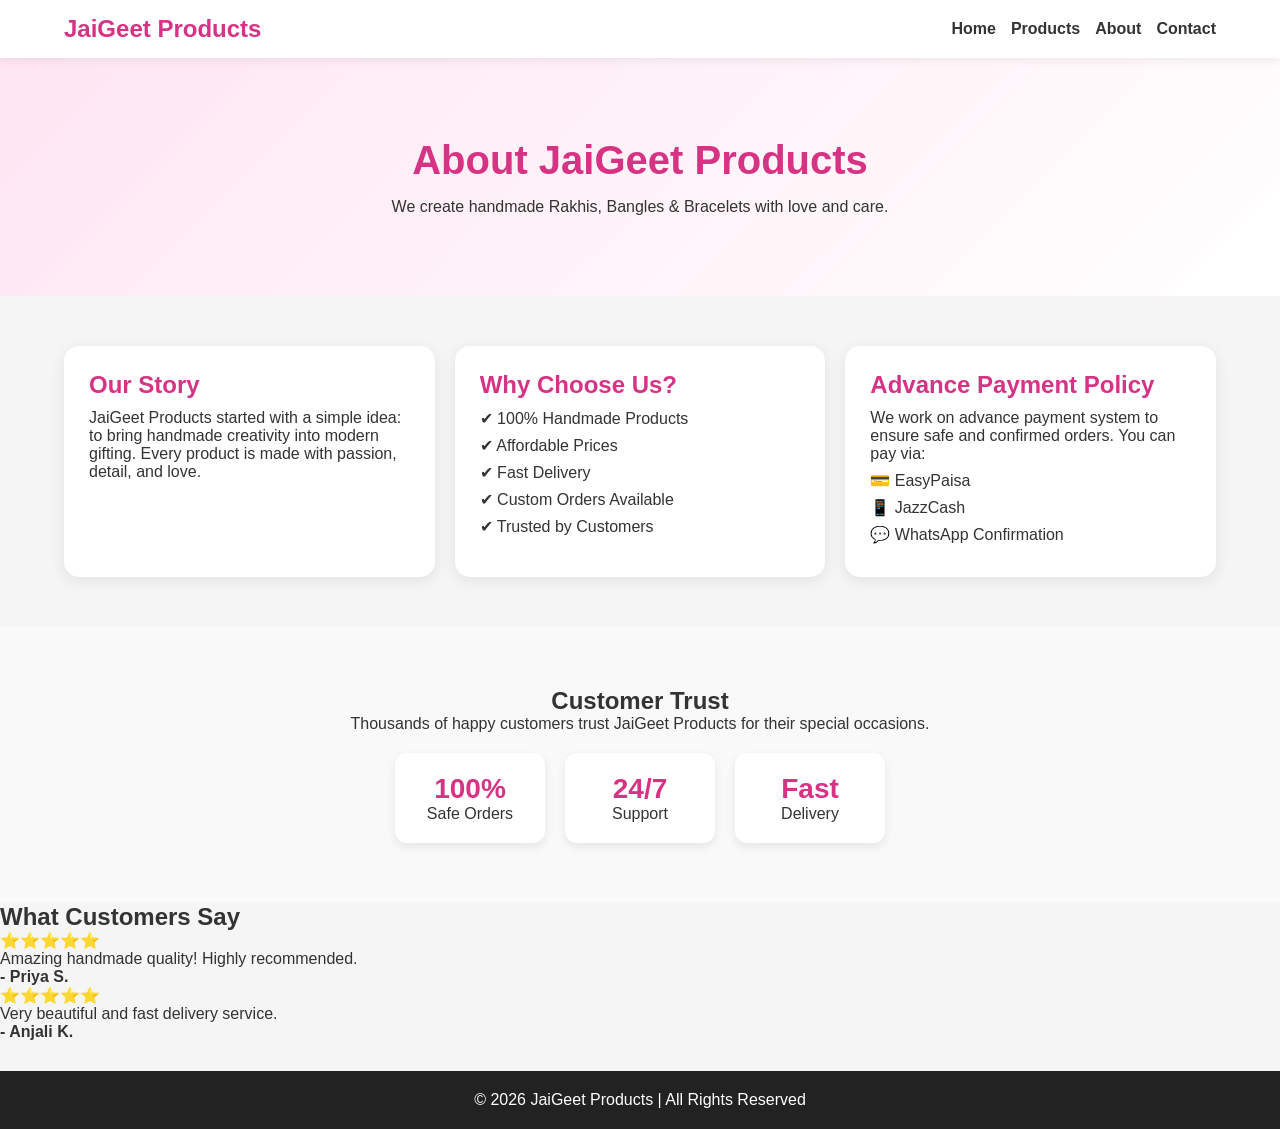
<file: about.html>
<!DOCTYPE html>
<html lang="en">

<head>

<meta charset="UTF-8">
<meta name="viewport" content="width=device-width, initial-scale=1.0">

<title>About Us | JaiGeet Products</title>

<link rel="stylesheet" href="style.css">
<link rel="stylesheet" href="products.css">

<link rel="stylesheet"
href="https://cdnjs.cloudflare.com/ajax/libs/font-awesome/6.5.0/css/all.min.css">

</head>

<body>

<!-- HEADER -->

<header class="header">

<div class="logo">
JaiGeet Products
</div>

<nav class="nav">

<a href="index.html">Home</a>
<a href="products.html">Products</a>
<a href="about.html">About</a>
<a href="contact.html">Contact</a>

</nav>

</header>

<!-- ABOUT HERO -->

<section class="about-hero">

<h1>About JaiGeet Products</h1>

<p>
We create handmade Rakhis, Bangles & Bracelets
with love and care.
</p>

</section>

<!-- STORY SECTION -->

<section class="about-section">

<div class="about-box">

<h2>Our Story</h2>

<p>

JaiGeet Products started with a simple idea:
to bring handmade creativity into modern gifting.
Every product is made with passion, detail, and love.

</p>

</div>

<div class="about-box">

<h2>Why Choose Us?</h2>

<ul>

<li>✔ 100% Handmade Products</li>

<li>✔ Affordable Prices</li>

<li>✔ Fast Delivery</li>

<li>✔ Custom Orders Available</li>

<li>✔ Trusted by Customers</li>

</ul>

</div>

<div class="about-box">

<h2>Advance Payment Policy</h2>

<p>

We work on advance payment system to ensure
safe and confirmed orders.

You can pay via:

</p>

<ul>

<li>💳 EasyPaisa</li>

<li>📱 JazzCash</li>

<li>💬 WhatsApp Confirmation</li>

</ul>

</div>

</section>

<!-- CUSTOMER TRUST -->

<section class="trust">

<h2>Customer Trust</h2>

<p>

Thousands of happy customers trust JaiGeet Products
for their special occasions.

</p>

<div class="trust-cards">

<div class="trust-card">

<h3>100%</h3>
<p>Safe Orders</p>

</div>

<div class="trust-card">

<h3>24/7</h3>
<p>Support</p>

</div>

<div class="trust-card">

<h3>Fast</h3>
<p>Delivery</p>

</div>

</div>

</section>

<!-- FEEDBACK PREVIEW -->

<section class="feedback-preview">

<h2>What Customers Say</h2>

<div class="review">

⭐⭐⭐⭐⭐

<p>
Amazing handmade quality! Highly recommended.
</p>

<h4>- Priya S.</h4>

</div>

<div class="review">

⭐⭐⭐⭐⭐

<p>
Very beautiful and fast delivery service.
</p>

<h4>- Anjali K.</h4>

</div>

</section>

<!-- FOOTER -->

<footer>

<p>
© 2026 JaiGeet Products | All Rights Reserved
</p>

</footer>

</body>
</html>
</file>
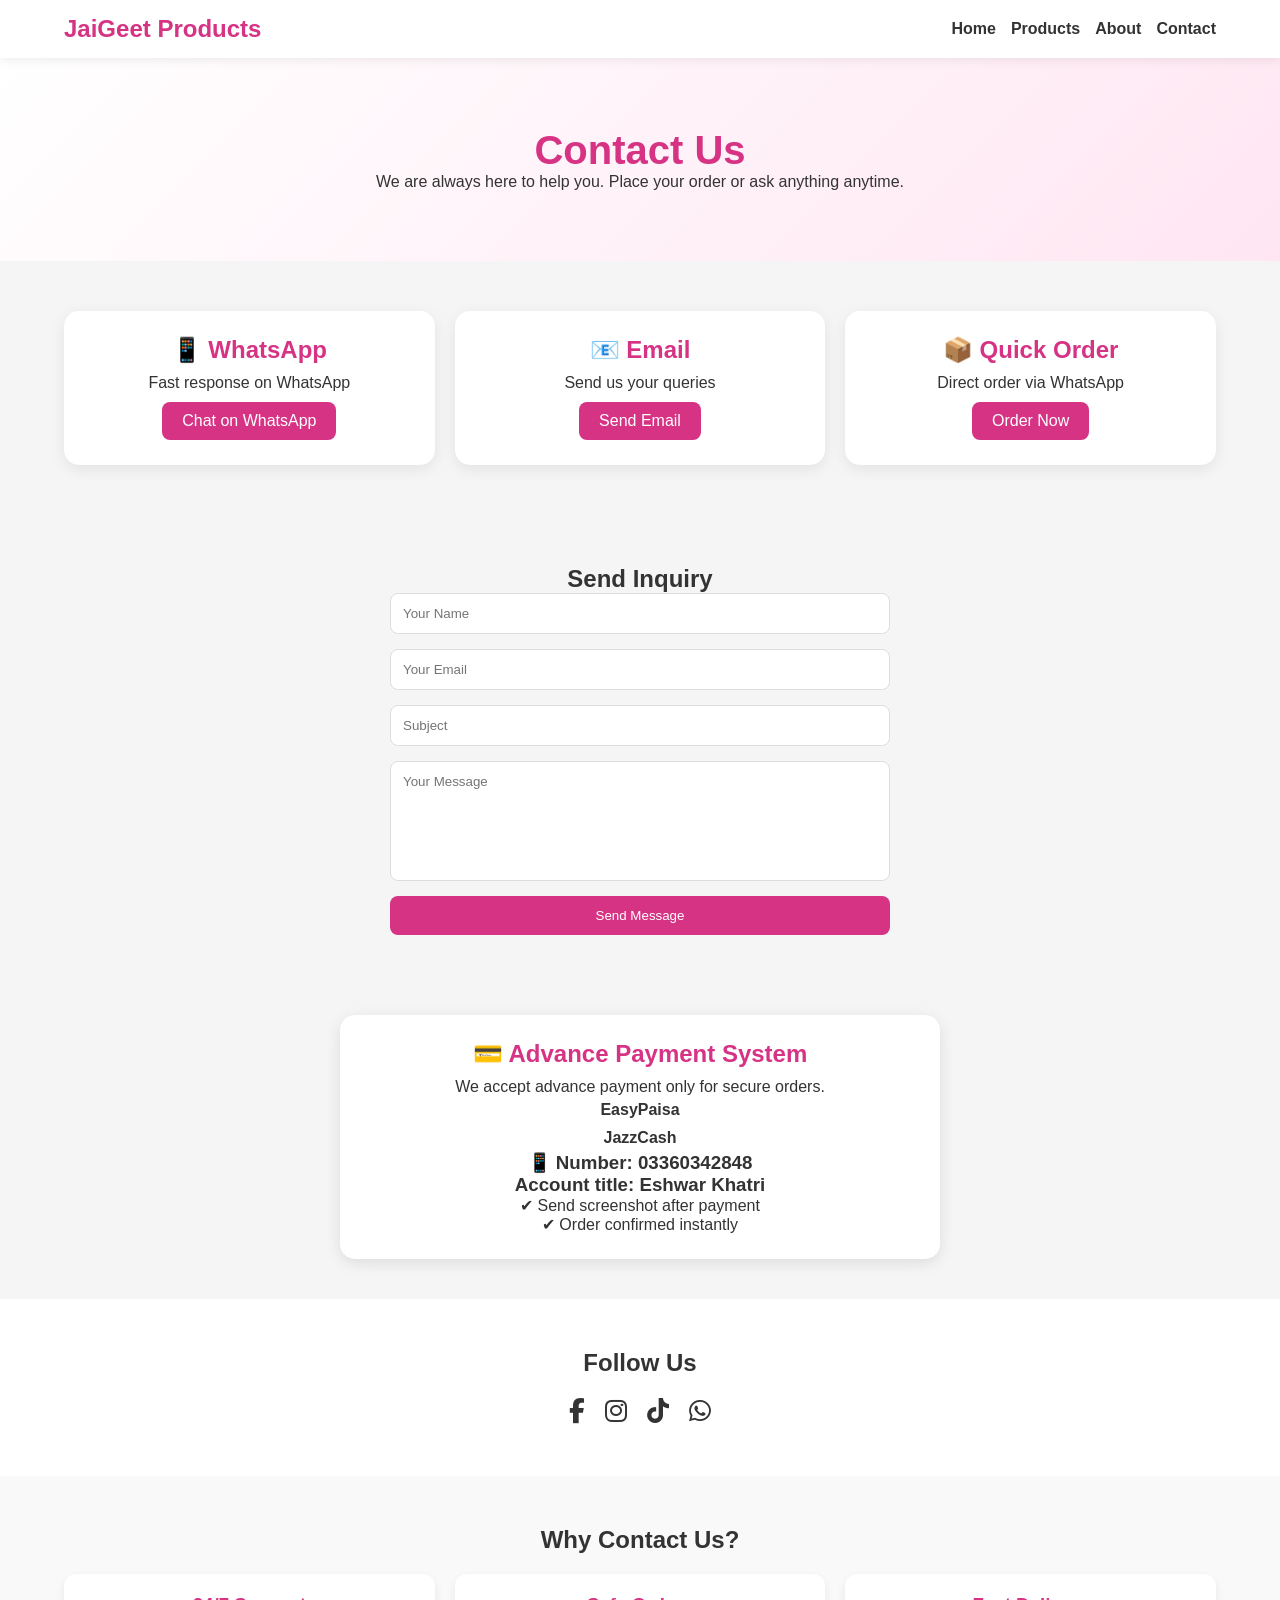
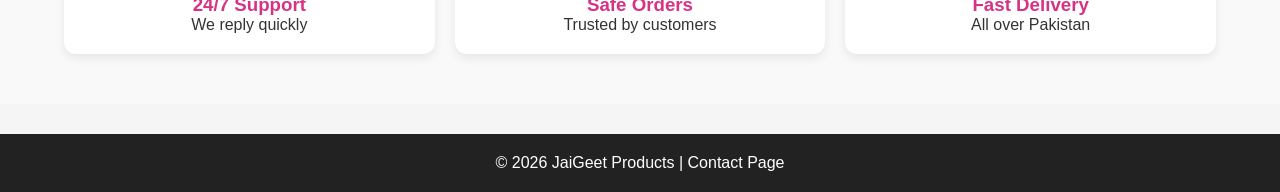
<file: contact.html>
<!DOCTYPE html>
<html lang="en">

<head>

    <meta charset="UTF-8">
    <meta name="viewport" content="width=device-width, initial-scale=1.0">

    <title>Contact Us | JaiGeet Products</title>

    <link rel="stylesheet" href="style.css">
    <link rel="stylesheet" href="products.css">

    <link rel="stylesheet" href="https://cdnjs.cloudflare.com/ajax/libs/font-awesome/6.5.0/css/all.min.css">

</head>

<body>

    <!-- HEADER -->

    <header class="header">

        <div class="logo">
            JaiGeet Products
        </div>

        <nav class="nav">

            <a href="index.html">Home</a>
            <a href="products.html">Products</a>
            <a href="about.html">About</a>
            <a href="contact.html">Contact</a>

        </nav>

    </header>

    <!-- CONTACT HERO -->

    <section class="contact-hero">

        <h1>Contact Us</h1>

        <p>
            We are always here to help you.
            Place your order or ask anything anytime.
        </p>

    </section>

    <!-- CONTACT SECTION -->

    <section class="contact-section">

        <div class="contact-box">

            <h2>📱 WhatsApp</h2>

            <p>Fast response on WhatsApp</p>

            <a class="btn" href="https://wa.me/923362759713" target="_blank">

                Chat on WhatsApp

            </a>

        </div>

        <div class="contact-box">

            <h2>📧 Email</h2>

            <p>Send us your queries</p>

            <a class="btn" href="mailto:laleshwar889@gmail.com">

                Send Email

            </a>

        </div>

        <div class="contact-box">

            <h2>📦 Quick Order</h2>

            <p>Direct order via WhatsApp</p>

            <a class="btn" href="https://wa.me/923362759713?text=I want to place an order">

                Order Now

            </a>

        </div>

    </section>

    <!-- INQUIRY FORM -->

    <section class="form-section">

        <h2>Send Inquiry</h2>

        <form>

            <input type="text" placeholder="Your Name" required>

            <input type="email" placeholder="Your Email" required>

            <input type="text" placeholder="Subject" required>

            <textarea placeholder="Your Message"></textarea>

            <button type="submit">
                Send Message
            </button>

        </form>

    </section>
    <div class="payment-box">

        <h2>💳 Advance Payment System</h2>

        <p>
            We accept advance payment only for secure orders.
        </p>

        <ul>
            <li>EasyPaisa</li>
            <li>JazzCash</li>
        </ul>

        <h3>📱 Number: 03360342848</h3>
        <h3>Account title: Eshwar Khatri</h3>

        <p>
            ✔ Send screenshot after payment<br>
            ✔ Order confirmed instantly
        </p>

    </div>

    <!-- SOCIAL MEDIA -->

    <section class="social-section">

        <h2>Follow Us</h2>

        <div class="social-icons">

            <a href="https://www.facebook.com/share/1Jv16Y9TYz/"><i class="fab fa-facebook-f"></i></a>

            <a href="https://www.instagram.com/jaigeet_products?igsh=NW83bGk4Y29vcTBp"><i class="fab fa-instagram"></i></a>

            <a href="https://www.tiktok.com/@jaigeet_products?_r=1&_d=ea45k9i2imff7m&sec_uid=MS4wLjABAAAA6csutJqF383QkAozhdjVP3OHydP1YVmsvfq8kRG_MbSGY-nYxoM6uEtsBlKUj7WL&share_author_id=7548365983368332304&sharer_language=en&source=h5_m&u_code=dg47gl713kmfge&timestamp=1780325271&user_id=6907238407676822533&sec_user_id=MS4wLjABAAAAiLtFBTiOv_RuhGg2-e98y1dvJwiTytamcvS_ZwC1vLjRY11WunjXmPc9wCkFBZWT&item_author_type=2&utm_source=whatsapp&utm_campaign=client_share&utm_medium=android&share_iid=7645949469100623637&share_link_id=0ecfd1b0-d36d-4c85-af9d-049d31152c53&share_app_id=1233&ugbiz_name=ACCOUNT&ug_btm=b6880%2Cb5836&social_share_type=5&share_enter_from=others_homepage&item_author_type=2&enable_checksum=1"><i class="fab fa-tiktok"></i></a>

            <a href="https://wa.me/923362759713">
                <i class="fab fa-whatsapp"></i>
            </a>

        </div>

    </section>

    <!-- TRUST SECTION -->

    <section class="trust-contact">

        <h2>Why Contact Us?</h2>

        <div class="trust-grid">

            <div class="trust-item">
                <h3>24/7 Support</h3>
                <p>We reply quickly</p>
            </div>

            <div class="trust-item">
                <h3>Safe Orders</h3>
                <p>Trusted by customers</p>
            </div>

            <div class="trust-item">
                <h3>Fast Delivery</h3>
                <p>All over Pakistan</p>
            </div>

        </div>

    </section>


    <!-- FOOTER -->

    <footer>

        <p>
            © 2026 JaiGeet Products | Contact Page
        </p>

    </footer>

</body>

</html>
</file>
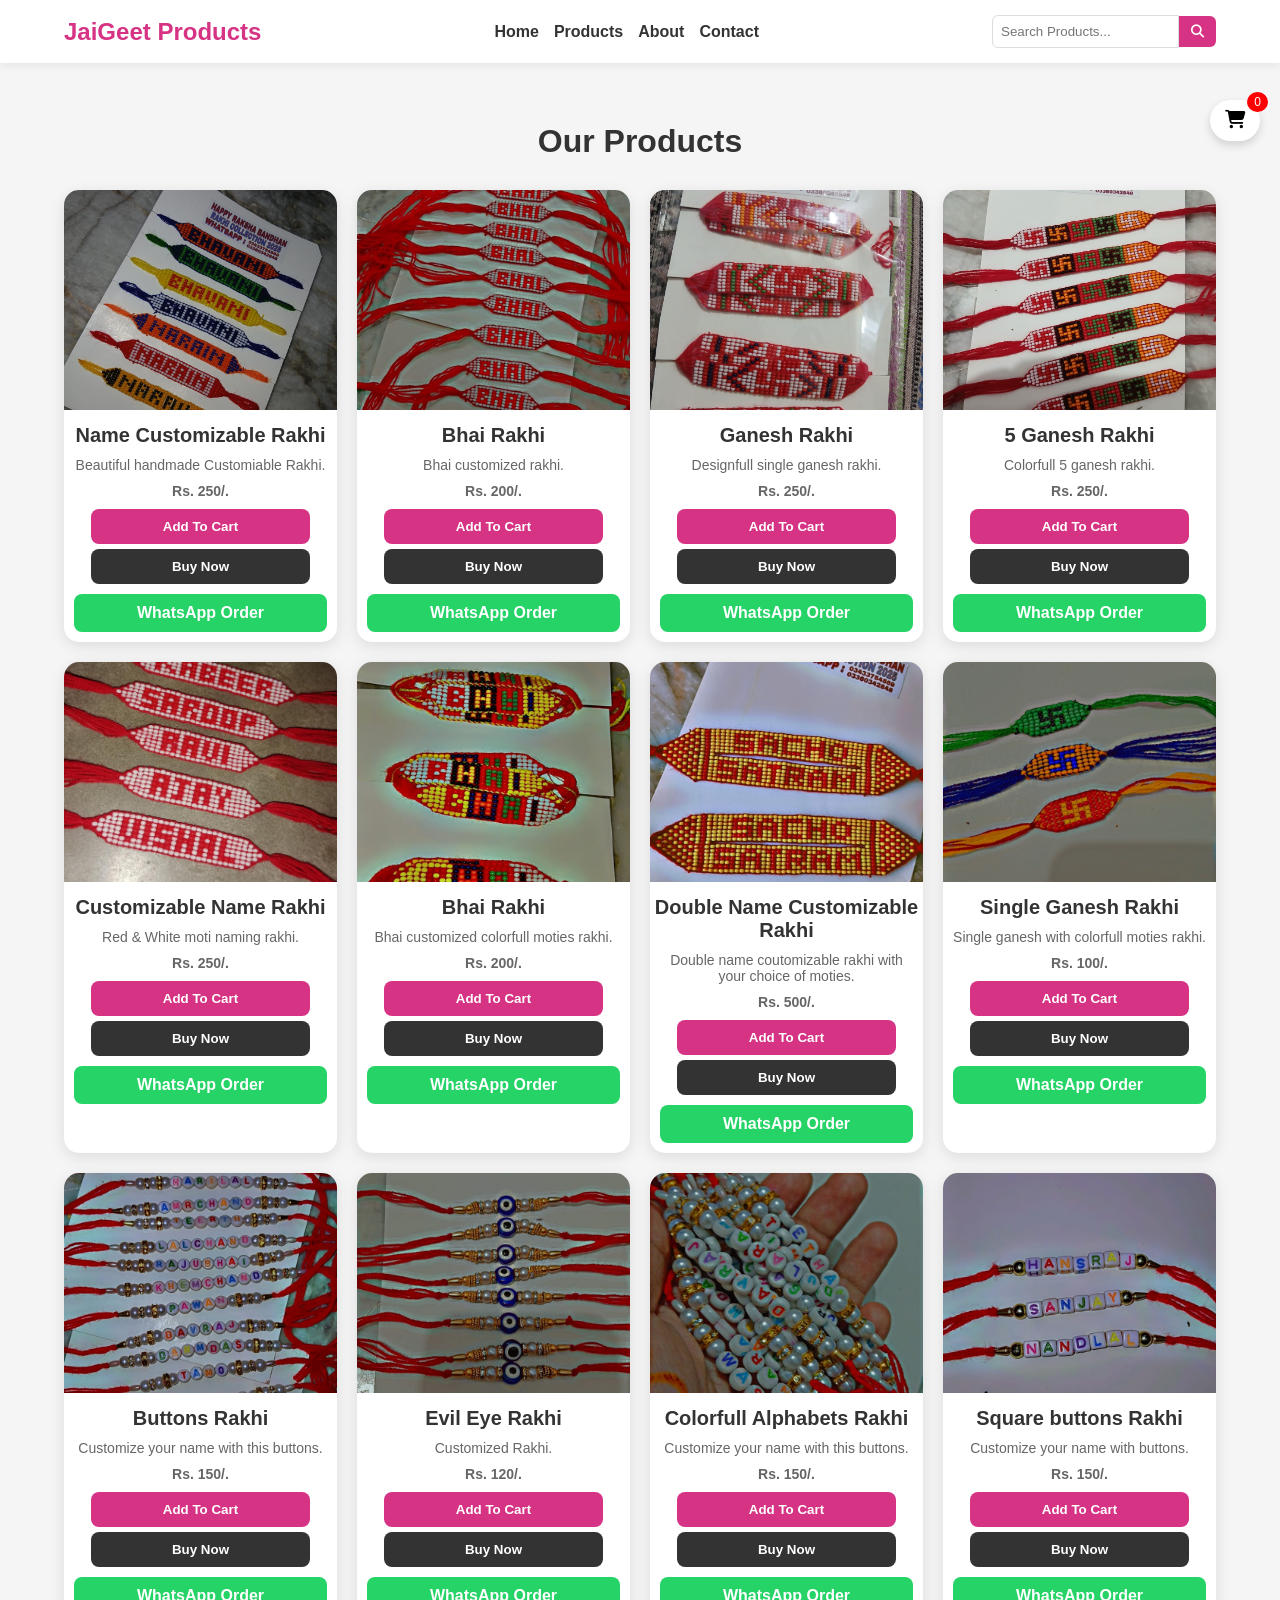
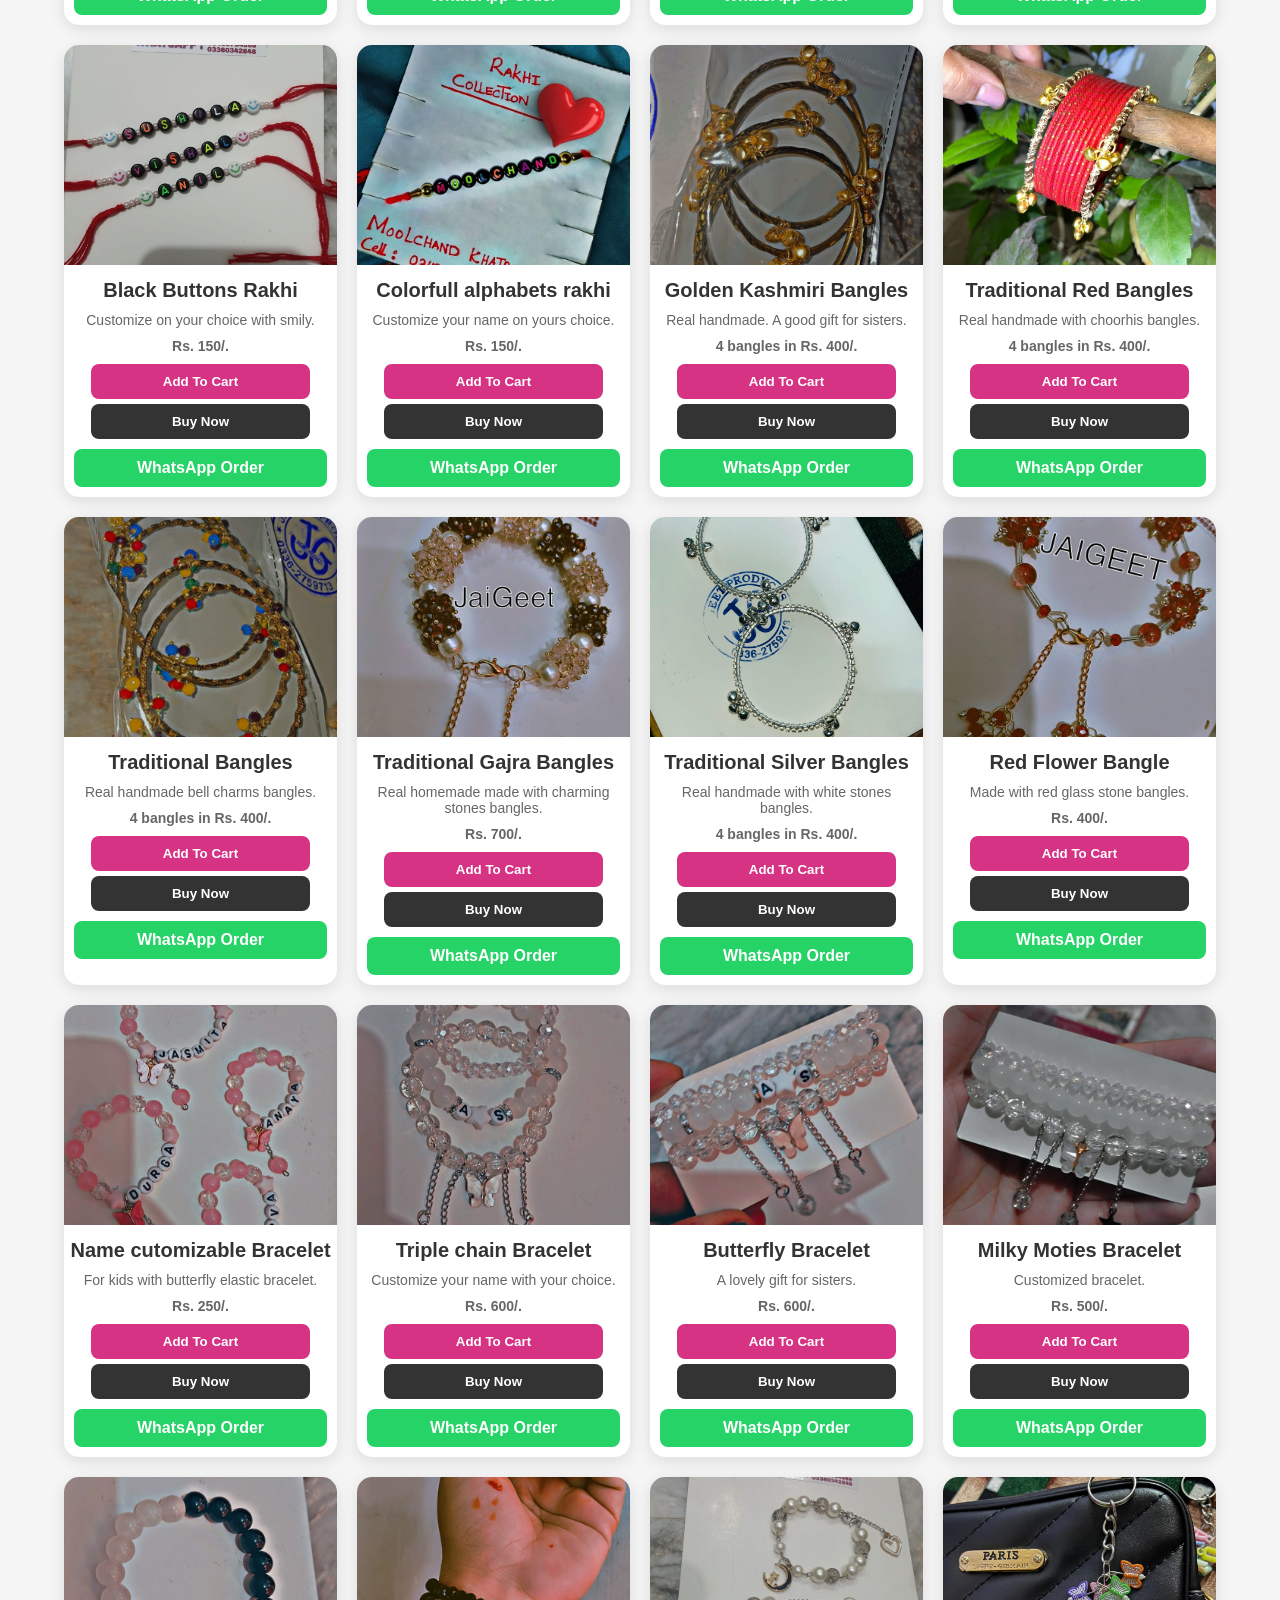
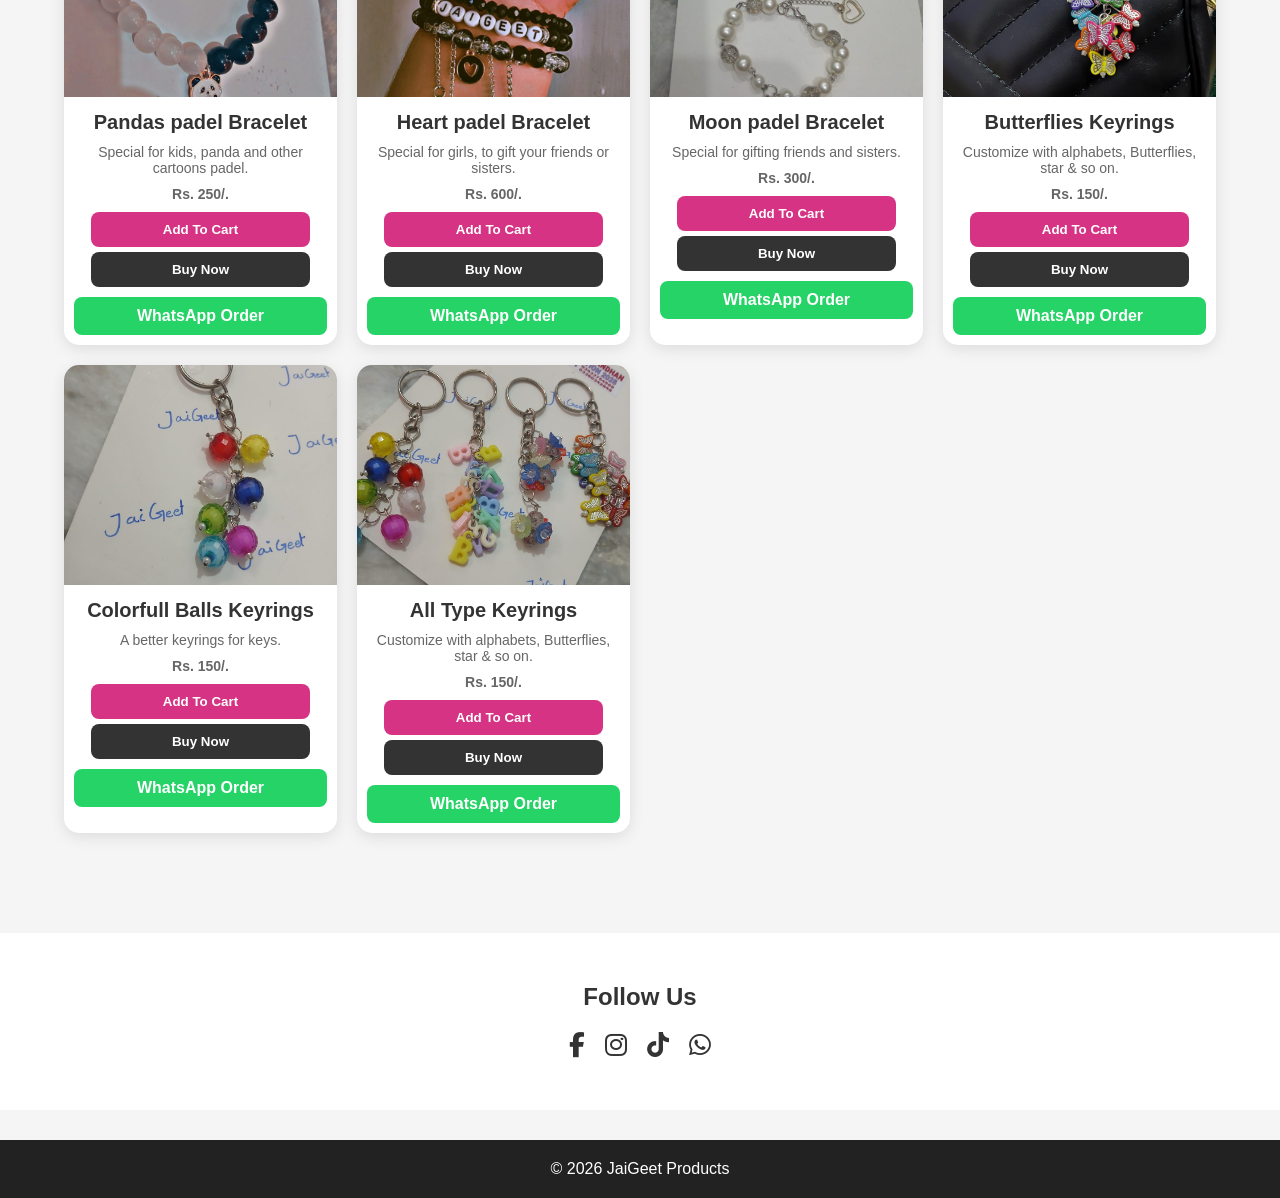
<file: products.html>
<!DOCTYPE html>
<html lang="en">

<head>

    <meta charset="UTF-8">
    <meta name="viewport" content="width=device-width, initial-scale=1.0">

    <title>Products | JaiGeet Products</title>

    <link rel="stylesheet" href="style.css">
    <link rel="stylesheet" href="products.css">

    <link rel="stylesheet" href="https://cdnjs.cloudflare.com/ajax/libs/font-awesome/6.5.0/css/all.min.css">

</head>

<body>
    <!-- CART SIDEBAR -->

    <div class="cart-sidebar" id="cartSidebar">

        <div class="cart-header">

            <h2>Your Cart</h2>

            <button id="closeCart">✖</button>

        </div>

        <div id="cartItems"></div>

        <div class="cart-footer">

            <h3>Total: Rs <span id="cartTotal">0</span></h3>

            <button id="checkoutBtn">
                Order on WhatsApp
            </button>

        </div>

    </div>

    <!-- HEADER -->

    <header class="header">

        <div class="logo">
            JaiGeet Products
        </div>

        <nav class="nav">

            <a href="index.html">Home</a>

            <a href="products.html">Products</a>

            <a href="about.html">About</a>

            <a href="contact.html">Contact</a>

        </nav>

        <div class="search-box">

            <input type="text" placeholder="Search Products..." id="searchInput">

            <button>
                <i class="fas fa-search"></i>
            </button>

        </div>

    </header>

    <!-- CART ICON -->

    <div class="cart-area">

        <button class="cart-btn" id="cartBtn">

            <i class="fas fa-shopping-cart"></i>

            <span id="cartCount">0</span>

        </button>

    </div>

    <!-- PRODUCTS -->

    <section class="products">

        <h2>Our Products</h2>

        <div class="products-grid">

            <!-- PRODUCT 1 -->

            <div class="product-card">

                <img src="colorful moti named rakhi 1.jpeg" alt="Name Customizable Rakhi">

                <h3>Name Customizable Rakhi</h3>

                <p>
                    Beautiful handmade Customiable Rakhi.
                </p>

                <p class="price">
                    Rs. 250/.
                </p>

                <button class="add-to-cart">
                    Add To Cart
                </button>

                <button class="buy-now">
                    Buy Now
                </button>

                <a class="whatsapp-order" href="https://wa.me/923362759713" target="_blank">

                    WhatsApp Order

                </a>

            </div>

            <!-- PRODUCT 2 -->

            <div class="product-card">

                <img src="bhai moti rakhi 2.jpeg" alt="Bhai Rakhi">

                <h3>Bhai Rakhi</h3>

                <p>
                    Bhai customized rakhi.
                </p>

                <p class="price">
                    Rs. 200/.
                </p>

                <button class="add-to-cart">
                    Add To Cart
                </button>

                <button class="buy-now">
                    Buy Now
                </button>

                <a class="whatsapp-order" href="https://wa.me/923362759713" target="_blank">

                    WhatsApp Order

                </a>

            </div>

            <!-- PRODUCT 3 -->

            <div class="product-card">

                <img src="designed ganesh rakhi 3.jpeg" alt="Ganesh Rakhi">

                <h3>Ganesh Rakhi</h3>

                <p>
                    Designfull single ganesh rakhi.
                </p>

                <p class="price">
                    Rs. 250/.
                </p>

                <button class="add-to-cart">
                    Add To Cart
                </button>

                <button class="buy-now">
                    Buy Now
                </button>

                <a class="whatsapp-order" href="https://wa.me/923362759713" target="_blank">

                    WhatsApp Order

                </a>

            </div>
            <!-- PRODUCT 4 -->

            <div class="product-card">

                <img src="five ganesh rakhi 4.jpeg" alt="Rakhi">

                <h3>5 Ganesh Rakhi</h3>

                <p>
                    Colorfull 5 ganesh rakhi.
                </p>

                <p class="price">
                    Rs. 250/.
                </p>

                <button class="add-to-cart">
                    Add To Cart
                </button>

                <button class="buy-now">
                    Buy Now
                </button>

                <a class="whatsapp-order" href="https://wa.me/923362759713" target="_blank">

                    WhatsApp Order

                </a>

            </div>
            <!-- PRODUCT 5 -->

            <div class="product-card">

                <img src="white red moti named rakhi 5.jpeg" alt="Rakhi">

                <h3>Customizable Name Rakhi</h3>

                <p>
                    Red & White moti naming rakhi.
                </p>

                <p class="price">
                    Rs. 250/.
                </p>

                <button class="add-to-cart">
                    Add To Cart
                </button>

                <button class="buy-now">
                    Buy Now
                </button>

                <a class="whatsapp-order" href="https://wa.me/923362759713" target="_blank">

                    WhatsApp Order

                </a>

            </div>
            <!-- PRODUCT 6 -->

            <div class="product-card">

                <img src="bhai mies rakhi.jpeg" alt="Rakhi">

                <h3>Bhai Rakhi</h3>

                <p>
                    Bhai customized colorfull moties rakhi.
                </p>

                <p class="price">
                    Rs. 200/.
                </p>

                <button class="add-to-cart">
                    Add To Cart
                </button>

                <button class="buy-now">
                    Buy Now
                </button>

                <a class="whatsapp-order" href="https://wa.me/923362759713" target="_blank">

                    WhatsApp Order

                </a>

            </div>
            <!-- PRODUCT 7 -->

            <div class="product-card">

                <img src="double hieght rakhi.jpeg" alt="Rakhi">

                <h3>Double Name Customizable Rakhi</h3>

                <p>
                    Double name coutomizable rakhi with your choice of moties.
                </p>

                <p class="price">
                    Rs. 500/.
                </p>

                <button class="add-to-cart">
                    Add To Cart
                </button>

                <button class="buy-now">
                    Buy Now
                </button>

                <a class="whatsapp-order" href="https://wa.me/923362759713" target="_blank">

                    WhatsApp Order

                </a>

            </div>
            <!-- PRODUCT 8 -->

            <div class="product-card">

                <img src="colorfull ganesh rakhi.jpeg" alt="Rakhi">

                <h3>Single Ganesh Rakhi</h3>

                <p>
                    Single ganesh with colorfull moties rakhi.
                </p>

                <p class="price">
                    Rs. 100/.
                </p>

                <button class="add-to-cart">
                    Add To Cart
                </button>

                <button class="buy-now">
                    Buy Now
                </button>

                <a class="whatsapp-order" href="https://wa.me/923362759713" target="_blank">

                    WhatsApp Order

                </a>

            </div>
            <!-- PRODUCT  9-->

            <div class="product-card">

                <img src="white btn rakhi 1.jpeg" alt="Rakhi">

                <h3>Buttons Rakhi</h3>

                <p>
                    Customize your name with this buttons.
                </p>

                <p class="price">
                    Rs. 150/.
                </p>

                <button class="add-to-cart">
                    Add To Cart
                </button>

                <button class="buy-now">
                    Buy Now
                </button>

                <a class="whatsapp-order" href="https://wa.me/923362759713" target="_blank">

                    WhatsApp Order

                </a>

            </div>
            <!-- PRODUCT 10 -->

            <div class="product-card">

                <img src="evileye rakhi 2.jpeg" alt="Rakhi">

                <h3>Evil Eye Rakhi</h3>

                <p>
                    Customized Rakhi.
                </p>

                <p class="price">
                    Rs. 120/.
                </p>

                <button class="add-to-cart">
                    Add To Cart
                </button>

                <button class="buy-now">
                    Buy Now
                </button>

                <a class="whatsapp-order" href="https://wa.me/923362759713" target="_blank">

                    WhatsApp Order

                </a>

            </div>
            <!-- PRODUCT 11 -->

            <div class="product-card">

                <img src="white btn rakhi.jpeg" alt="Rakhi">

                <h3>Colorfull Alphabets Rakhi</h3>

                <p>
                    Customize your name with this buttons.
                </p>

                <p class="price">
                    Rs. 150/.
                </p>

                <button class="add-to-cart">
                    Add To Cart
                </button>

                <button class="buy-now">
                    Buy Now
                </button>

                <a class="whatsapp-order" href="https://wa.me/923362759713" target="_blank">

                    WhatsApp Order

                </a>

            </div>
            <!-- PRODUCT 12 -->

            <div class="product-card">

                <img src="squre btn naming rakhi.jpeg" alt="Rakhi">

                <h3>Square buttons Rakhi</h3>

                <p>
                    Customize your name with buttons.
                </p>

                <p class="price">
                    Rs. 150/.
                </p>

                <button class="add-to-cart">
                    Add To Cart
                </button>

                <button class="buy-now">
                    Buy Now
                </button>

                <a class="whatsapp-order" href="https://wa.me/923362759713" target="_blank">

                    WhatsApp Order

                </a>

            </div>
            <!-- PRODUCT 13 -->

            <div class="product-card">

                <img src="black btn rakhi.jpeg" alt="Rakhi">

                <h3>Black Buttons Rakhi</h3>

                <p>
                    Customize on your choice with smily.
                </p>

                <p class="price">
                    Rs. 150/.
                </p>

                <button class="add-to-cart">
                    Add To Cart
                </button>

                <button class="buy-now">
                    Buy Now
                </button>

                <a class="whatsapp-order" href="https://wa.me/923362759713" target="_blank">

                    WhatsApp Order

                </a>

            </div>
            <!-- PRODUCT 14 -->

            <div class="product-card">

                <img src="black ball btn rakhi.jpeg" alt="Rakhi">

                <h3>Colorfull alphabets rakhi</h3>

                <p>
                    Customize your name on yours choice.
                </p>

                <p class="price">
                    Rs. 150/.
                </p>

                <button class="add-to-cart">
                    Add To Cart
                </button>

                <button class="buy-now">
                    Buy Now
                </button>

                <a class="whatsapp-order" href="https://wa.me/923362759713" target="_blank">

                    WhatsApp Order

                </a>

            </div>
            <!-- PRODUCT 15 -->

            <div class="product-card">

                <img src="golden kashmiri.jpeg" alt="Bangles">

                <h3>Golden Kashmiri Bangles</h3>

                <p>
                    Real handmade. A good gift for sisters.
                </p>

                <p class="price">
                    4 bangles in Rs. 400/.
                </p>

                <button class="add-to-cart">
                    Add To Cart
                </button>

                <button class="buy-now">
                    Buy Now
                </button>

                <a class="whatsapp-order" href="https://wa.me/923362759713" target="_blank">

                    WhatsApp Order

                </a>

            </div>
            <!-- PRODUCT 16 -->

            <div class="product-card">

                <img src="red bangles.jpeg" alt="Bangles">

                <h3>Traditional Red Bangles</h3>

                <p>
                    Real handmade with choorhis bangles.
                </p>

                <p class="price">
                    4 bangles in Rs. 400/.
                </p>

                <button class="add-to-cart">
                    Add To Cart
                </button>

                <button class="buy-now">
                    Buy Now
                </button>

                <a class="whatsapp-order" href="https://wa.me/923362759713" target="_blank">

                    WhatsApp Order

                </a>

            </div>
            <!-- PRODUCT 17 -->

            <div class="product-card">

                <img src="kashmiri  bangles 2.jpeg" alt="Bangles">

                <h3>Traditional Bangles</h3>

                <p>
                    Real handmade bell charms bangles.
                </p>

                <p class="price">
                    4 bangles in Rs. 400/.
                </p>

                <button class="add-to-cart">
                    Add To Cart
                </button>

                <button class="buy-now">
                    Buy Now
                </button>

                <a class="whatsapp-order" href="https://wa.me/923362759713" target="_blank">

                    WhatsApp Order

                </a>

            </div>
            <!-- PRODUCT 18 -->

            <div class="product-card">

                <img src="gajra bangle.jpeg" alt="Bangles">

                <h3>Traditional Gajra Bangles</h3>

                <p>
                    Real homemade made with charming stones bangles.
                </p>

                <p class="price">
                    Rs. 700/.
                </p>

                <button class="add-to-cart">
                    Add To Cart
                </button>

                <button class="buy-now">
                    Buy Now
                </button>

                <a class="whatsapp-order" href="https://wa.me/923362759713" target="_blank">

                    WhatsApp Order

                </a>

            </div>
            <!-- PRODUCT 19 -->

            <div class="product-card">

                <img src="silver bangles.jpeg" alt="Bangles">

                <h3>Traditional Silver Bangles</h3>

                <p>
                    Real handmade with white stones bangles.
                </p>

                <p class="price">
                    4 bangles in Rs. 400/.
                </p>

                <button class="add-to-cart">
                    Add To Cart
                </button>

                <button class="buy-now">
                    Buy Now
                </button>

                <a class="whatsapp-order" href="https://wa.me/923362759713" target="_blank">

                    WhatsApp Order

                </a>

            </div>
            <!-- PRODUCT 20 -->

            <div class="product-card">

                <img src="red kajra bangles.jpeg" alt="Bangles">

                <h3>Red Flower Bangle</h3>

                <p>
                    Made with red glass stone bangles.
                </p>

                <p class="price">
                    Rs. 400/.
                </p>

                <button class="add-to-cart">
                    Add To Cart
                </button>

                <button class="buy-now">
                    Buy Now
                </button>

                <a class="whatsapp-order" href="https://wa.me/923362759713" target="_blank">

                    WhatsApp Order

                </a>

            </div>
            <!-- PRODUCT 21 -->

            <div class="product-card">

                <img src="name customized elastic bracelet 1.jpeg" alt="Bracelet">

                <h3>Name cutomizable Bracelet</h3>

                <p>
                    For kids with butterfly elastic bracelet.
                </p>

                <p class="price">
                    Rs. 250/.
                </p>

                <button class="add-to-cart">
                    Add To Cart
                </button>

                <button class="buy-now">
                    Buy Now
                </button>

                <a class="whatsapp-order" href="https://wa.me/923362759713" target="_blank">

                    WhatsApp Order

                </a>

            </div>
            <!-- PRODUCT 22 -->

            <div class="product-card">

                <img src="triple chain bracelet 2.jpeg" alt="Bracelet">

                <h3>Triple chain Bracelet</h3>

                <p>
                    Customize your name with your choice.
                </p>

                <p class="price">
                    Rs. 600/.
                </p>

                <button class="add-to-cart">
                    Add To Cart
                </button>

                <button class="buy-now">
                    Buy Now
                </button>

                <a class="whatsapp-order" href="https://wa.me/923362759713" target="_blank">

                    WhatsApp Order

                </a>

            </div>
            <!-- PRODUCT 23 -->

            <div class="product-card">

                <img src="triple butterfly bracelet 3.jpeg" alt="Bracelet">

                <h3>Butterfly Bracelet</h3>

                <p>
                    A lovely gift for sisters.
                </p>

                <p class="price">
                    Rs. 600/.
                </p>

                <button class="add-to-cart">
                    Add To Cart
                </button>

                <button class="buy-now">
                    Buy Now
                </button>

                <a class="whatsapp-order" href="https://wa.me/923362759713" target="_blank">

                    WhatsApp Order

                </a>

            </div>
            <!-- PRODUCT 24 -->

            <div class="product-card">

                <img src="milky white moti bracelet 4.jpeg" alt="Bracelet">

                <h3>Milky Moties Bracelet</h3>

                <p>
                    Customized bracelet.
                </p>

                <p class="price">
                    Rs. 500/.
                </p>

                <button class="add-to-cart">
                    Add To Cart
                </button>

                <button class="buy-now">
                    Buy Now
                </button>

                <a class="whatsapp-order" href="https://wa.me/923362759713" target="_blank">

                    WhatsApp Order

                </a>

            </div>
            <!-- PRODUCT 25 -->

            <div class="product-card">

                <img src="panda bracelet.jpeg" alt="Bracelet">

                <h3>Pandas padel Bracelet</h3>

                <p>
                    Special for kids, panda and other cartoons padel.
                </p>

                <p class="price">
                    Rs. 250/.
                </p>

                <button class="add-to-cart">
                    Add To Cart
                </button>

                <button class="buy-now">
                    Buy Now
                </button>

                <a class="whatsapp-order" href="https://wa.me/923362759713" target="_blank">

                    WhatsApp Order

                </a>

            </div>
            <!-- PRODUCT 26 -->

            <div class="product-card">

                <img src="heart padel bracelet.jpeg" alt="Bracelet">

                <h3>Heart padel Bracelet</h3>

                <p>
                    Special for girls, to gift your friends or sisters.
                </p>

                <p class="price">
                    Rs. 600/.
                </p>

                <button class="add-to-cart">
                    Add To Cart
                </button>

                <button class="buy-now">
                    Buy Now
                </button>

                <a class="whatsapp-order" href="https://wa.me/923362759713" target="_blank">

                    WhatsApp Order

                </a>

            </div>
            <!-- PRODUCT 27 -->

            <div class="product-card">

                <img src="heart moon chain bracelet.jpeg" alt="Bracelet">

                <h3>Moon padel Bracelet</h3>

                <p>
                    Special for gifting friends and sisters.
                </p>

                <p class="price">
                    Rs. 300/.
                </p>

                <button class="add-to-cart">
                    Add To Cart
                </button>

                <button class="buy-now">
                    Buy Now
                </button>

                <a class="whatsapp-order" href="https://wa.me/923362759713" target="_blank">

                    WhatsApp Order

                </a>

            </div>
            <!-- PRODUCT 28 -->

            <div class="product-card">

                <img src="butterfly keyrings.jpeg" alt="Keyring">

                <h3>Butterflies Keyrings</h3>

                <p>
                    Customize with alphabets, Butterflies, star & so on.
                </p>

                <p class="price">
                    Rs. 150/.
                </p>

                <button class="add-to-cart">
                    Add To Cart
                </button>

                <button class="buy-now">
                    Buy Now
                </button>

                <a class="whatsapp-order" href="https://wa.me/923362759713" target="_blank">

                    WhatsApp Order

                </a>

            </div>
            <!-- PRODUCT 29-->

            <div class="product-card">

                <img src="colorfull balls keyring.jpeg" alt="Keyring">

                <h3>Colorfull Balls Keyrings</h3>

                <p>
                    A better keyrings for keys.
                </p>

                <p class="price">
                    Rs. 150/.
                </p>

                <button class="add-to-cart">
                    Add To Cart
                </button>

                <button class="buy-now">
                    Buy Now
                </button>

                <a class="whatsapp-order" href="https://wa.me/923362759713" target="_blank">

                    WhatsApp Order

                </a>

            </div>

            <!-- PRODUCT 30 -->

            <div class="product-card">

                <img src="all keyrings.jpeg" alt="Keyring">

                <h3>All Type Keyrings</h3>

                <p>
                    Customize with alphabets, Butterflies, star & so on.
                </p>

                <p class="price">
                    Rs. 150/.
                </p>

                <button class="add-to-cart">
                    Add To Cart
                </button>

                <button class="buy-now">
                    Buy Now
                </button>

                <a class="whatsapp-order" href="https://wa.me/923362759713" target="_blank">

                    WhatsApp Order

                </a>

            </div>

        </div>

    </section>

    <!-- SOCIAL MEDIA -->

    <section class="social-section">

        <h2>Follow Us</h2>

        <div class="social-icons">

            <a href="https://www.facebook.com/share/1Jv16Y9TYz/" target="_blank">
                <i class="fab fa-facebook-f"></i>
            </a>

            <a href="https://www.instagram.com/jaigeet_products?igsh=NW83bGk4Y29vcTBp" target="_blank">
                <i class="fab fa-instagram"></i>
            </a>

            <a href="https://www.tiktok.com/@jaigeet_products?_r=1&_d=ea45k9i2imff7m&sec_uid=MS4wLjABAAAA6csutJqF383QkAozhdjVP3OHydP1YVmsvfq8kRG_MbSGY-nYxoM6uEtsBlKUj7WL&share_author_id=7548365983368332304&sharer_language=en&source=h5_m&u_code=dg47gl713kmfge&timestamp=1780325271&user_id=6907238407676822533&sec_user_id=MS4wLjABAAAAiLtFBTiOv_RuhGg2-e98y1dvJwiTytamcvS_ZwC1vLjRY11WunjXmPc9wCkFBZWT&item_author_type=2&utm_source=whatsapp&utm_campaign=client_share&utm_medium=android&share_iid=7645949469100623637&share_link_id=0ecfd1b0-d36d-4c85-af9d-049d31152c53&share_app_id=1233&ugbiz_name=ACCOUNT&ug_btm=b6880%2Cb5836&social_share_type=5&share_enter_from=others_homepage&item_author_type=2&enable_checksum=1"
                target="_blank">
                <i class="fab fa-tiktok"></i>
            </a>

            <a href="https://wa.me/923362759713" target="_blank">
                <i class="fab fa-whatsapp"></i>
            </a>

        </div>

    </section>

    <!-- FOOTER -->

    <footer>

        <p>
            © 2026 JaiGeet Products
        </p>

    </footer>


    <script src="script.js"></script>

</body>

</html>
</file>
<file: style.css>
/* =====================
   RESET
===================== */

*{
    margin:0;
    padding:0;
    box-sizing:border-box;
    font-family:Arial,sans-serif;
}

body{
    background:#f8f8f8;
    color:#333;
    overflow-x:hidden;
}

/* =====================
   HEADER
===================== */

.header{
    background:#fff;
    display:flex;
    justify-content:space-between;
    align-items:center;
    padding:15px 5%;
    box-shadow:0 2px 10px rgba(0,0,0,.08);
    position:sticky;
    top:0;
    z-index:1000;
}

.logo{
    font-size:28px;
    font-weight:bold;
    color:#d63384;
}

.nav{
    display:flex;
    gap:20px;
}

.nav a{
    text-decoration:none;
    color:#333;
    font-weight:600;
    transition:.3s;
}

.nav a:hover{
    color:#d63384;
}

/* =====================
   SEARCH BAR
===================== */

.search-box{
    display:flex;
    align-items:center;
}

.search-box input{
    padding:10px;
    border:1px solid #ddd;
    border-radius:8px 0 0 8px;
    outline:none;
}

.search-box button{
    border:none;
    background:#d63384;
    color:#fff;
    padding:10px 14px;
    border-radius:0 8px 8px 0;
    cursor:pointer;
    transition:.3s;
}

.search-box button:hover{
    background:#b6256d;
}

/* =====================
   OFFER BAR
===================== */

.offer-bar{
    background:#ffcc00;
    color:#000;
    padding:10px;
    font-weight:bold;
}

/* =====================
   HERO
===================== */

.hero{
    min-height:80vh;
    display:flex;
    justify-content:center;
    align-items:center;
    text-align:center;
    background:linear-gradient(
        135deg,
        #ffe6f2,
        #ffffff
    );
    padding:30px;
}

.hero-content h1{
    font-size:55px;
    margin-bottom:20px;
    color:#d63384;
}

.hero-content p{
    font-size:20px;
    margin-bottom:25px;
}

.shop-btn{
    display:inline-block;
    text-decoration:none;
    background:#d63384;
    color:white;
    padding:14px 28px;
    border-radius:10px;
    transition:.3s;
    font-weight:bold;
}

.shop-btn:hover{
    background:#b6256d;
    transform:scale(1.05);
}

/* =====================
   FEATURES
===================== */

.features{
    display:grid;
    grid-template-columns:
    repeat(auto-fit,minmax(250px,1fr));

    gap:20px;
    padding:50px 5%;
}

.feature-box{
    background:white;
    text-align:center;
    padding:25px;
    border-radius:15px;
    box-shadow:0 4px 15px rgba(0,0,0,.08);
    transition:.3s;
}

.feature-box:hover{
    transform:translateY(-5px);
}

.feature-box i{
    font-size:40px;
    color:#d63384;
    margin-bottom:10px;
}

.feature-box h3{
    margin-bottom:10px;
}

/* =====================
   FEATURED PRODUCTS
===================== */

.featured{
    padding:60px 5%;
}

.featured h2{
    text-align:center;
    margin-bottom:30px;
    font-size:35px;
}

.featured-grid{
    display:grid;
    grid-template-columns:
    repeat(auto-fit,minmax(250px,1fr));

    gap:25px;
}

.featured-card{
    background:white;
    border-radius:15px;
    overflow:hidden;
    box-shadow:0 4px 15px rgba(0,0,0,.08);
    transition:.3s;
}

.featured-card:hover{
    transform:translateY(-5px);
}

.featured-card img{
    width:100%;
    height:250px;
    object-fit:cover;
}

.featured-card h3{
    padding:15px 15px 5px;
}

.featured-card p{
    padding:0 15px 15px;
}

/* =====================
   FEEDBACK
===================== */

.feedback{
    padding:60px 5%;
    text-align:center;
}

.feedback h2{
    margin-bottom:30px;
}

.review-box{
    background:white;
    max-width:700px;
    margin:15px auto;
    padding:20px;
    border-radius:15px;
    box-shadow:0 4px 15px rgba(0,0,0,.08);
}

/* =====================
   FOOTER
===================== */

footer{
    background:#222;
    color:white;
    text-align:center;
    padding:25px;
    margin-top:40px;
}

/* =====================
   RESPONSIVE TABLET
===================== */

@media(max-width:992px){

.hero-content h1{
    font-size:42px;
}

.header{
    flex-direction:column;
    gap:15px;
}

}

/* =====================
   RESPONSIVE MOBILE
===================== */

@media(max-width:768px){

.nav{
    flex-wrap:wrap;
    justify-content:center;
}

.hero-content h1{
    font-size:32px;
}

.hero-content p{
    font-size:16px;
}

.search-box{
    width:100%;
}

.search-box input{
    width:100%;
}

.featured-card img{
    height:220px;
}

}

/* =====================
   SMALL MOBILE
===================== */

@media(max-width:480px){

.logo{
    font-size:22px;
}

.hero-content h1{
    font-size:26px;
}

.shop-btn{
    padding:12px 20px;
}

}
/* =========================
   ABOUT PAGE STYLES
========================= */

.about-hero{
    padding:80px 5%;
    text-align:center;
    background:linear-gradient(135deg,#ffe6f2,#fff);
}

.about-hero h1{
    font-size:40px;
    color:#d63384;
    margin-bottom:15px;
}

.about-section{
    display:grid;
    grid-template-columns:repeat(auto-fit,minmax(280px,1fr));
    gap:20px;
    padding:50px 5%;
}

.about-box{
    background:#fff;
    padding:25px;
    border-radius:15px;
    box-shadow:0 4px 15px rgba(0,0,0,0.08);
}

.about-box h2{
    color:#d63384;
    margin-bottom:10px;
}

.about-box ul{
    list-style:none;
    padding-left:0;
}

.about-box ul li{
    margin:8px 0;
}

/* TRUST SECTION */

.trust{
    text-align:center;
    padding:60px 5%;
    background:#f9f9f9;
}

.trust-cards{
    display:flex;
    justify-content:center;
    gap:20px;
    flex-wrap:wrap;
    margin-top:20px;
}

.trust-card{
    background:#fff;
    padding:20px;
    width:150px;
    border-radius:12px;
    box-shadow:0 4px 10px rgba(0,0,0,0.08);
}

.trust-card h3{
    color:#d63384;
    font-size:28px;
}

/* =========================
   CONTACT PAGE STYLES
========================= */

.contact-hero{
    text-align:center;
    padding:70px 5%;
    background:linear-gradient(135deg,#fff,#ffe6f2);
}

.contact-hero h1{
    font-size:40px;
    color:#d63384;
}

.contact-section{
    display:grid;
    grid-template-columns:repeat(auto-fit,minmax(250px,1fr));
    gap:20px;
    padding:50px 5%;
}

.contact-box{
    background:#fff;
    padding:25px;
    border-radius:15px;
    text-align:center;
    box-shadow:0 4px 15px rgba(0,0,0,0.08);
}

.contact-box h2{
    color:#d63384;
    margin-bottom:10px;
}

.btn{
    display:inline-block;
    margin-top:10px;
    padding:10px 20px;
    background:#d63384;
    color:#fff;
    text-decoration:none;
    border-radius:8px;
    transition:0.3s;
}

.btn:hover{
    background:#b6256d;
    transform:scale(1.05);
}

/* FORM */

.form-section{
    padding:50px 5%;
    text-align:center;
}

.form-section form{
    max-width:500px;
    margin:auto;
    display:flex;
    flex-direction:column;
    gap:15px;
}

.form-section input,
.form-section textarea{
    padding:12px;
    border:1px solid #ddd;
    border-radius:8px;
    outline:none;
}

.form-section textarea{
    resize:none;
    height:120px;
}

.form-section button{
    padding:12px;
    background:#d63384;
    color:#fff;
    border:none;
    border-radius:8px;
    cursor:pointer;
    transition:0.3s;
}

.form-section button:hover{
    background:#b6256d;
}

/* SOCIAL ICONS */

.social-section{
    text-align:center;
    padding:50px 5%;
    background:#fff;
}

.social-icons{
    display:flex;
    justify-content:center;
    gap:20px;
    margin-top:15px;
}

.social-icons a{
    font-size:28px;
    color:#333;
    transition:0.3s;
}

.social-icons a:hover{
    color:#d63384;
    transform:scale(1.2);
}

/* TRUST CONTACT */

.trust-contact{
    padding:50px 5%;
    text-align:center;
    background:#f9f9f9;
}

.trust-grid{
    display:grid;
    grid-template-columns:repeat(auto-fit,minmax(200px,1fr));
    gap:20px;
    margin-top:20px;
}

.trust-item{
    background:#fff;
    padding:20px;
    border-radius:12px;
    box-shadow:0 4px 10px rgba(0,0,0,0.08);
}

.trust-item h3{
    color:#d63384;
}
.payment-box{
    background:#fff;
    padding:25px;
    margin:30px auto;
    max-width:600px;
    border-radius:15px;
    box-shadow:0 4px 15px rgba(0,0,0,0.1);
    text-align:center;
}

.payment-box h2{
    color:#d63384;
    margin-bottom:10px;
}

.payment-box ul{
    list-style:none;
    padding:0;
}

.payment-box ul li{
    padding:5px 0;
    font-weight:bold;
}
</file>
<file: products.css>
/* =========================
   GLOBAL RESET
========================= */

*{
    margin:0;
    padding:0;
    box-sizing:border-box;
    font-family:Arial, sans-serif;
}

body{
    background:#f5f5f5;
}

/* =========================
   HEADER (same as home)
========================= */

.header{
    background:#fff;
    display:flex;
    justify-content:space-between;
    align-items:center;
    padding:15px 5%;
    box-shadow:0 2px 10px rgba(0,0,0,0.08);
    position:sticky;
    top:0;
    z-index:1000;
}

.logo{
    font-size:24px;
    font-weight:bold;
    color:#d63384;
}

.nav{
    display:flex;
    gap:15px;
}

.nav a{
    text-decoration:none;
    color:#333;
    font-weight:600;
    transition:0.3s;
}

.nav a:hover{
    color:#d63384;
}

/* =========================
   SEARCH BAR
========================= */

.search-box{
    display:flex;
    align-items:center;
}

.search-box input{
    padding:8px;
    border:1px solid #ddd;
    border-radius:6px 0 0 6px;
    outline:none;
}

.search-box button{
    background:#d63384;
    border:none;
    color:#fff;
    padding:8px 12px;
    border-radius:0 6px 6px 0;
    cursor:pointer;
}

.search-box button:hover{
    background:#b6256d;
}

/* =========================
   CART BUTTON
========================= */

.cart-area{
    position:fixed;
    right:20px;
    top:100px;
    z-index:999;
}

.cart-btn{
    background:#fff;
    border:none;
    padding:10px 15px;
    border-radius:50px;
    box-shadow:0 4px 10px rgba(0,0,0,0.15);
    cursor:pointer;
    font-size:18px;
    position:relative;
}

.cart-btn span{
    background:red;
    color:#fff;
    border-radius:50%;
    padding:3px 7px;
    font-size:12px;
    position:absolute;
    top:-8px;
    right:-8px;
}

/* =========================
   PRODUCTS SECTION
========================= */

.products{
    padding:60px 5%;
    text-align:center;
}

.products h2{
    font-size:32px;
    margin-bottom:30px;
    color:#333;
}

/* GRID */

.products-grid{
    display:grid;
    grid-template-columns:repeat(auto-fit, minmax(250px, 1fr));
    gap:20px;
}

/* CARD */

.product-card{
    background:#fff;
    border-radius:15px;
    overflow:hidden;
    box-shadow:0 4px 15px rgba(0,0,0,0.1);
    transition:0.3s;
}

.product-card:hover{
    transform:translateY(-8px);
}

/* IMAGE */

.product-card img{
    width:100%;
    height:220px;
    object-fit:cover;
    transition:0.3s;
}

.product-card img:hover{
    transform:scale(1.1);
}

/* TEXT */

.product-card h3{
    margin:10px 0;
    font-size:20px;
}

.product-card p{
    font-size:14px;
    color:#666;
    padding:0 10px;
}

.price{
    font-weight:bold;
    color:#d63384;
    margin:10px 0;
}

/* =========================
   BUTTONS
========================= */

.add-to-cart,
.buy-now{
    width:80%;
    margin:5px auto;
    display:block;
    padding:10px;
    border:none;
    border-radius:8px;
    cursor:pointer;
    font-weight:bold;
    transition:0.3s;
}

.add-to-cart{
    background:#d63384;
    color:#fff;
}

.add-to-cart:hover{
    background:#b6256d;
    transform:scale(1.05);
}

.buy-now{
    background:#333;
    color:#fff;
}

.buy-now:hover{
    background:#000;
    transform:scale(1.05);
}

/* WHATSAPP BUTTON */

.whatsapp-order{
    display:block;
    text-align:center;
    background:#25D366;
    color:#fff;
    padding:10px;
    margin:10px;
    border-radius:8px;
    text-decoration:none;
    font-weight:bold;
    transition:0.3s;
}

.whatsapp-order:hover{
    background:#1ebe5d;
    transform:scale(1.05);
}

/* =========================
   SOCIAL MEDIA
========================= */

.social-section{
    text-align:center;
    padding:50px 5%;
    background:#fff;
    margin-top:40px;
}

.social-icons{
    display:flex;
    justify-content:center;
    gap:20px;
    margin-top:20px;
}

.social-icons a{
    font-size:25px;
    color:#333;
    transition:0.3s;
}

.social-icons a:hover{
    color:#d63384;
    transform:scale(1.2);
}

/* =========================
   FOOTER
========================= */

footer{
    background:#222;
    color:#fff;
    text-align:center;
    padding:20px;
    margin-top:30px;
}

/* =========================
   RESPONSIVE DESIGN
========================= */

@media(max-width:768px){

.header{
    flex-direction:column;
    gap:10px;
}

.search-box{
    width:100%;
}

.search-box input{
    width:100%;
}

.products h2{
    font-size:24px;
}

}
.cart-sidebar{
    position:fixed;
    top:0;
    right:-400px;
    width:350px;
    height:100%;
    background:#fff;
    box-shadow:-5px 0 20px rgba(0,0,0,0.15);
    transition:0.4s;
    z-index:9999;
    overflow-y:auto;
}

.cart-sidebar.active{
    right:0;
}

.cart-header{
    display:flex;
    justify-content:space-between;
    align-items:center;
    padding:20px;
    background:#d63384;
    color:#fff;
}

.cart-header button{
    background:none;
    border:none;
    color:white;
    font-size:20px;
    cursor:pointer;
}

#cartItems{
    padding:15px;
}

.cart-item{
    border-bottom:1px solid #eee;
    padding:10px 0;
}

.cart-footer{
    padding:20px;
}

#checkoutBtn{
    width:100%;
    padding:12px;
    border:none;
    background:#25D366;
    color:white;
    border-radius:8px;
    cursor:pointer;
}
</file>
